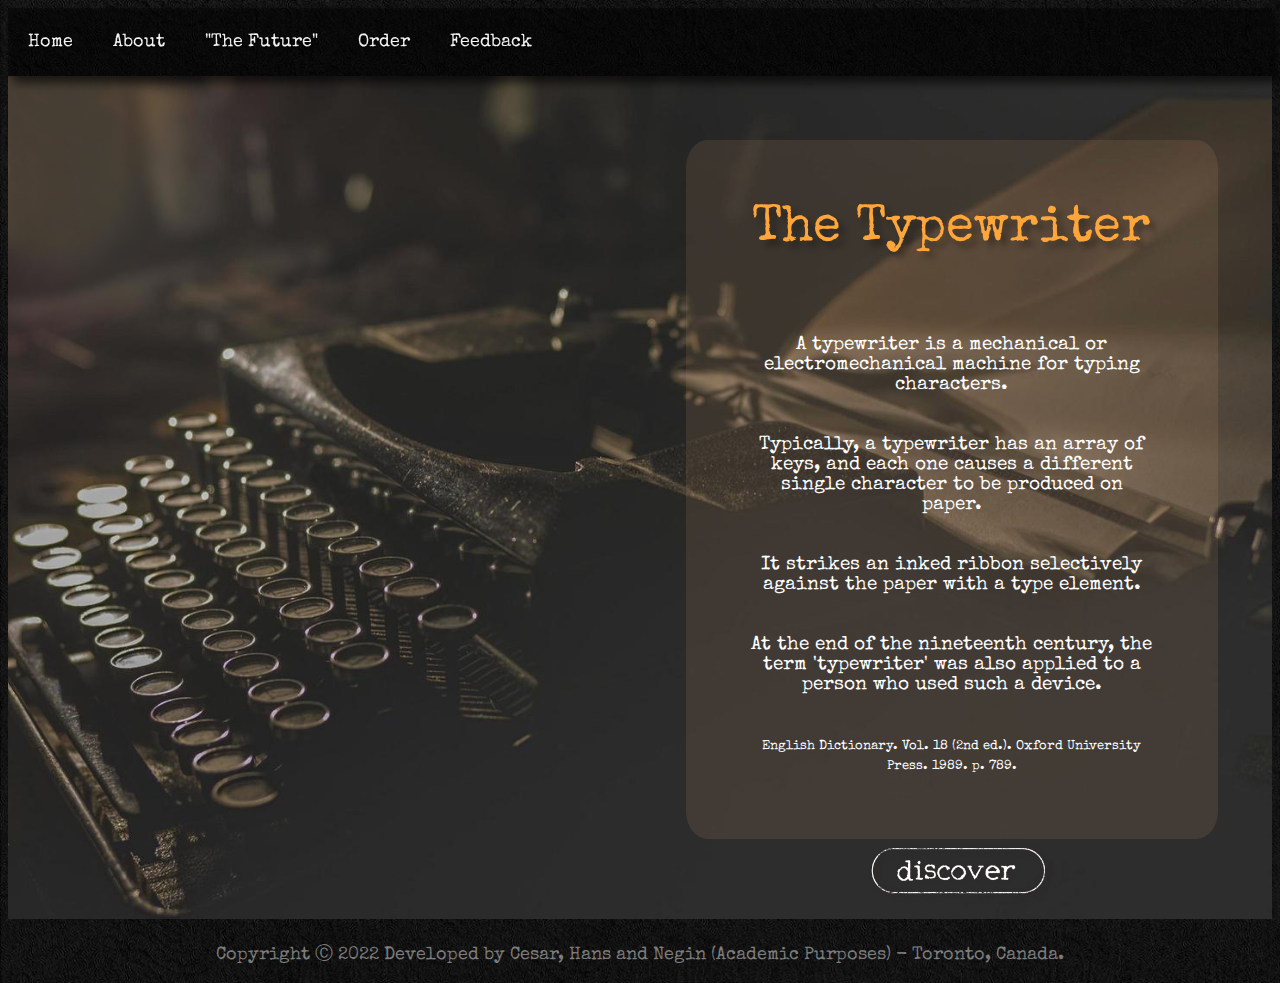
<file: About2.html>
<!DOCTYPE html>
<html lang="en">
<head>
  <meta charset="UTF-8">
  <meta http-equiv="X-UA-Compatible" content="IE=edge">
  <meta name="viewport" content="width=device-width, initial-scale=1.0">
  <title>About</title>
  <link rel="shortcut icon" href=".png" type="image/x-icon" />
  <link rel="stylesheet" href="css/styles.css" />
  <link rel="preconnect" href="https://fonts.googleapis.com"> 
  <link rel="preconnect" href="https://fonts.gstatic.com" crossorigin> 
  <link href="https://fonts.googleapis.com/css2?family=Special+Elite&display=swap" rel="stylesheet">  
</head>
<body>
  <div class="topnav">
    <a href="Index.html">Home</a>
    <a href="About2.html">About</a>
    <a href="Future.html">"The Future"</a>
    <a href="Order.html">Order</a>
    <a href="Feedback.html">Feedback</a>
  </div>
<main>
  <a href="Future.html">
    <img class="discover-button" src="images/discovery-white.png" alt="discover button">
  </a>
  <div class="container-about">
    <div class="info-about">
      <p class="about-point"><span class="aba" style="font-size: 4vw; color:rgb(255, 166, 58); text-shadow: 6px 6px 6px rgba(0, 0, 0, 0.333);">The Typewriter</span><br><br><br><br><br>
        A typewriter is a mechanical or electromechanical machine for typing characters.<br><br><br>
        Typically, a typewriter has an array of keys, and each one causes a different single character to be produced on paper.<br> <br> <br>
        It strikes an inked ribbon selectively against the paper with a type element.<br><br><br>
        At the end of the nineteenth century, the term 'typewriter' was also applied to a person who used such a device.<br><br><br>
          <small style="font-size: 1vw;">English Dictionary. Vol. 18 (2nd ed.). Oxford University Press. 1989. p. 789.</small> </p>
    </div>
  </div>
<img class="background" src="images/background_about3.jpg" alt="typewriter" width="100%">
</main>
<footer>
  <div class="footer">
        <p>Copyright Ⓒ 2022 Developed by  Cesar, Hans and Negin (Academic Purposes) - Toronto, Canada.</p> 
   </div>
</footer>
</body>
</html>
</file>
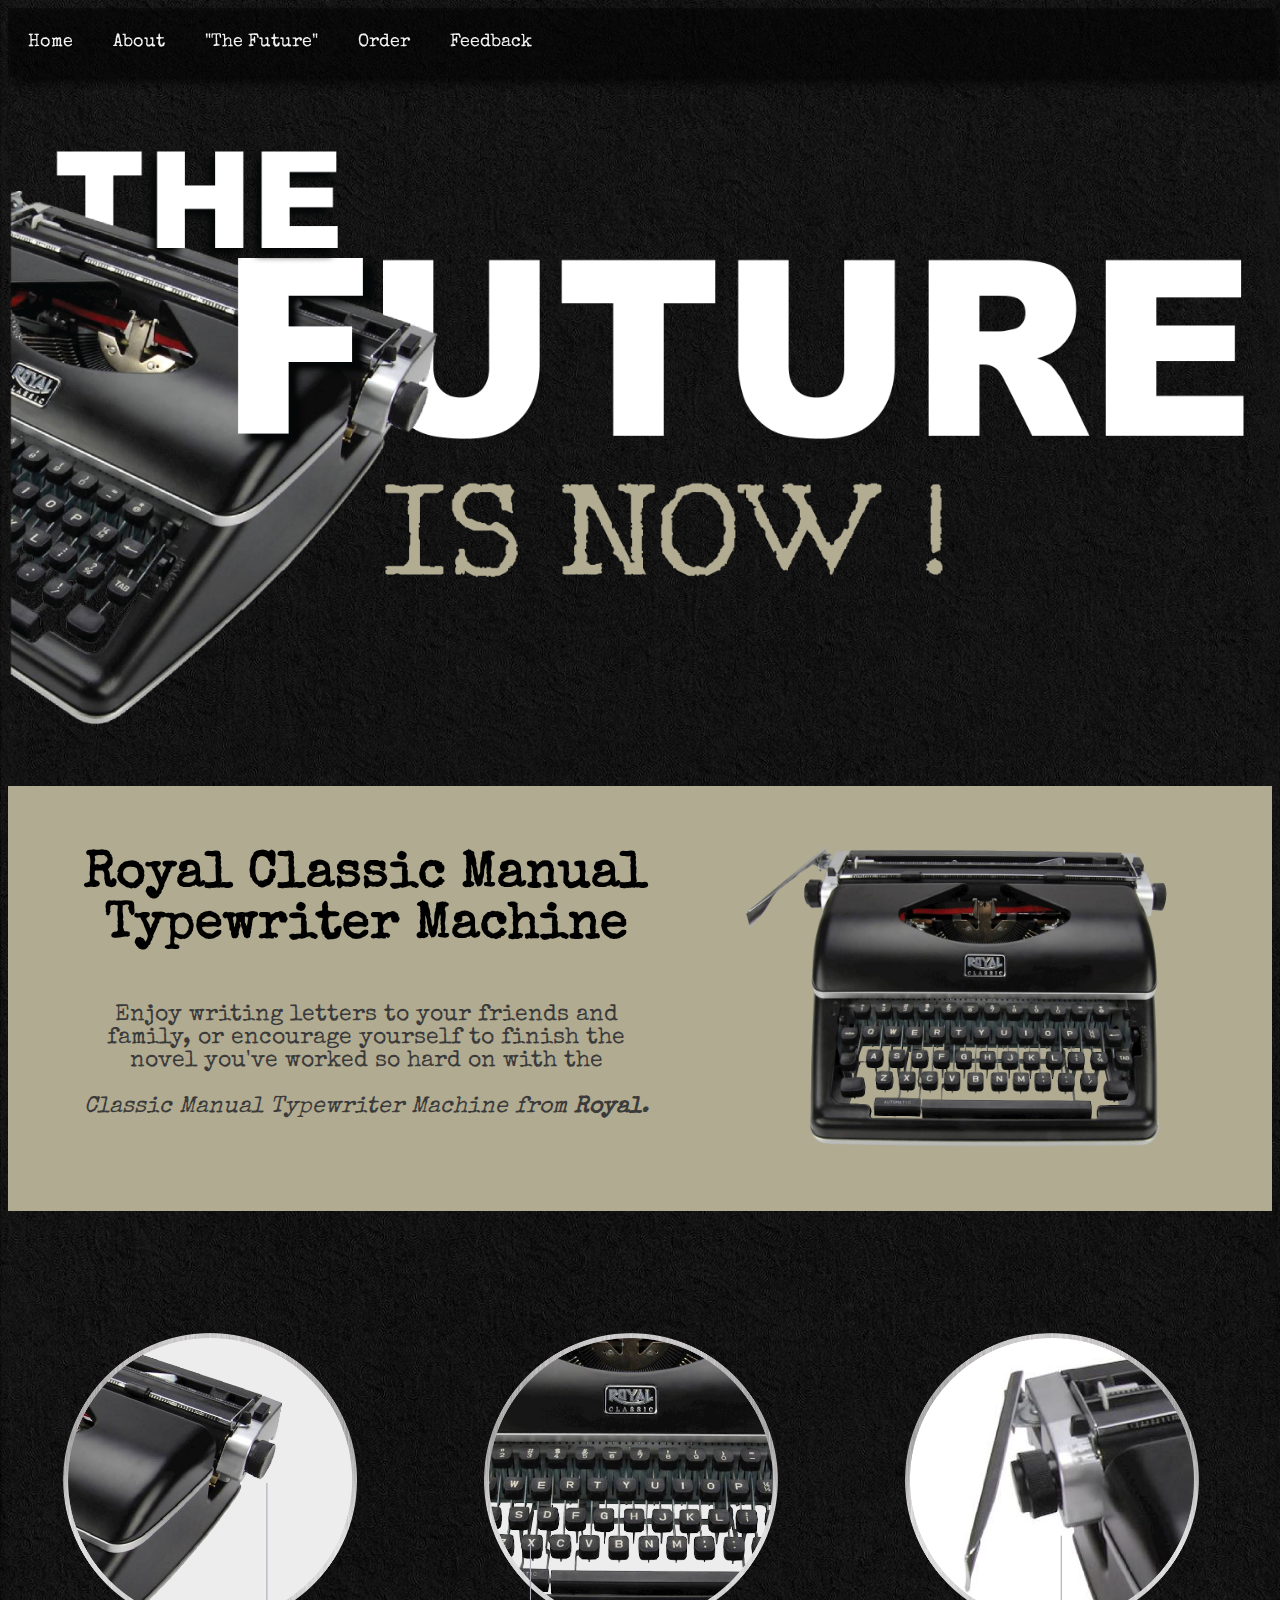
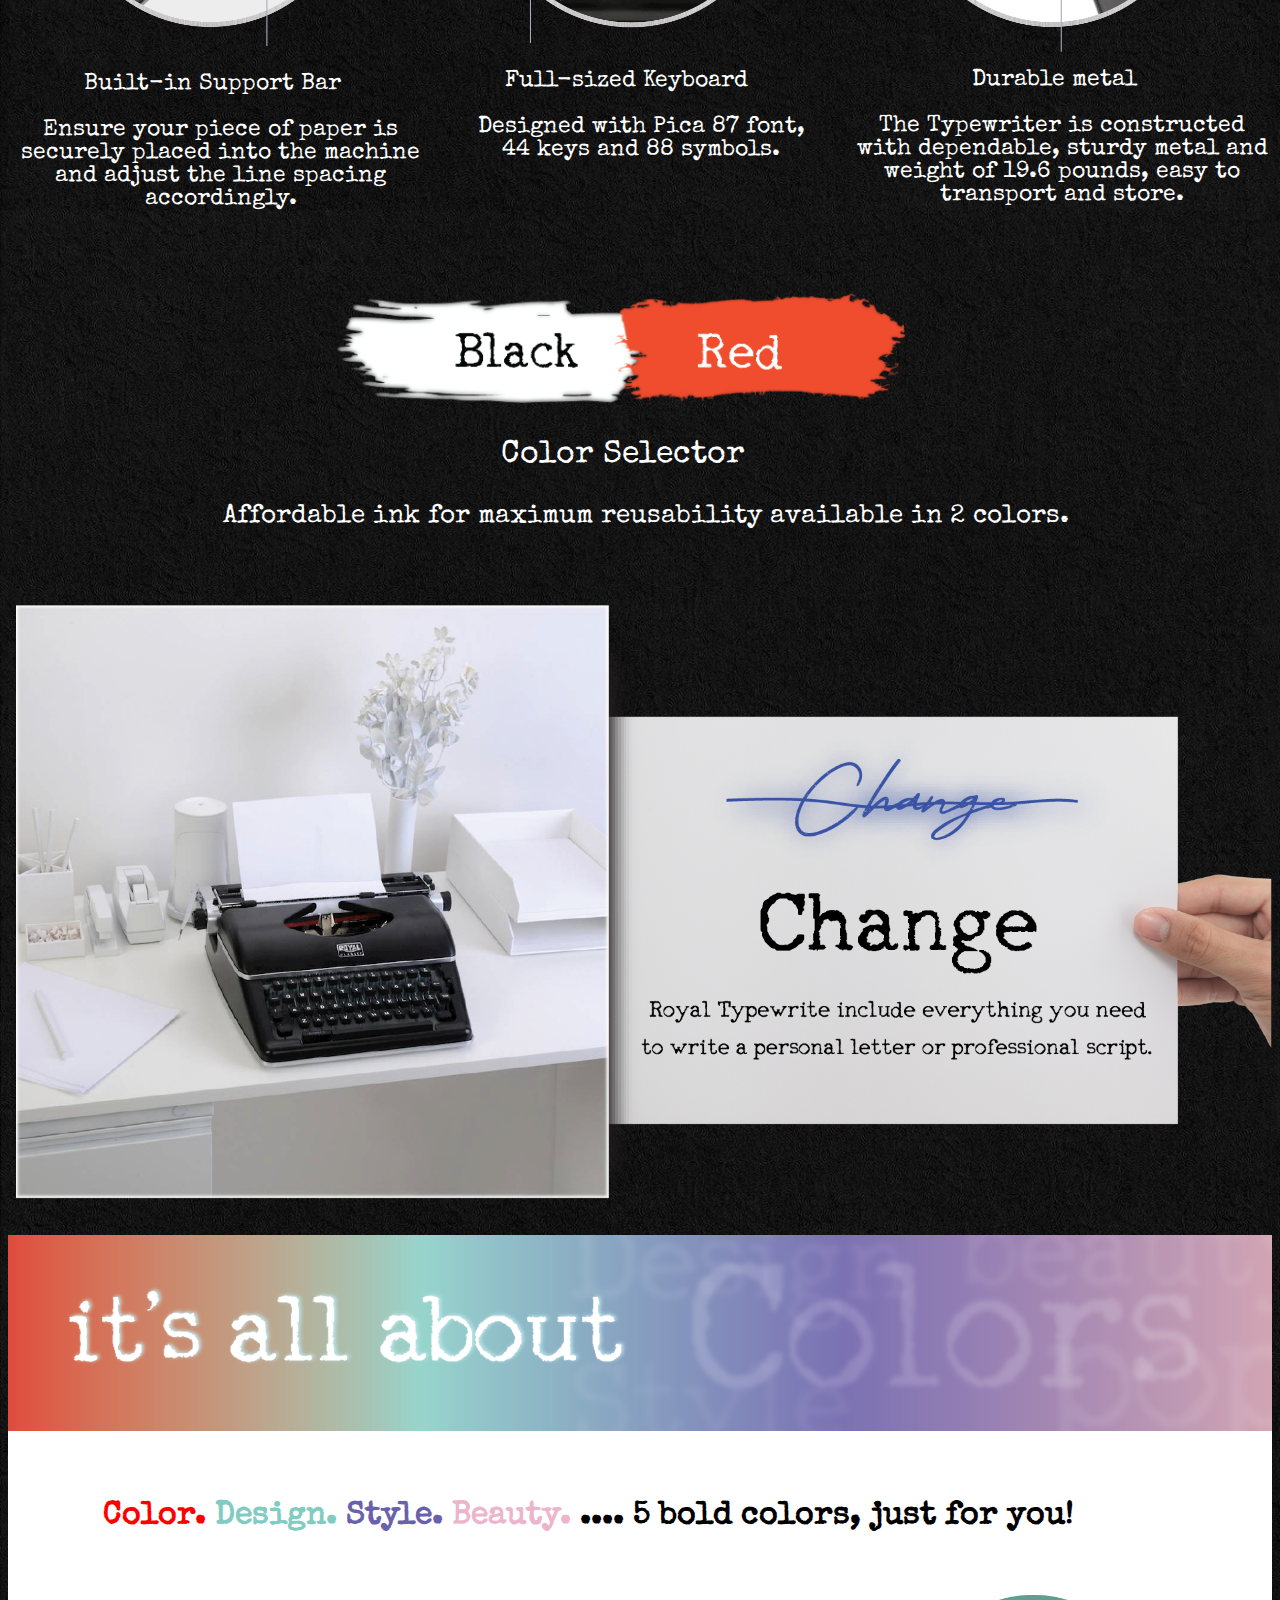
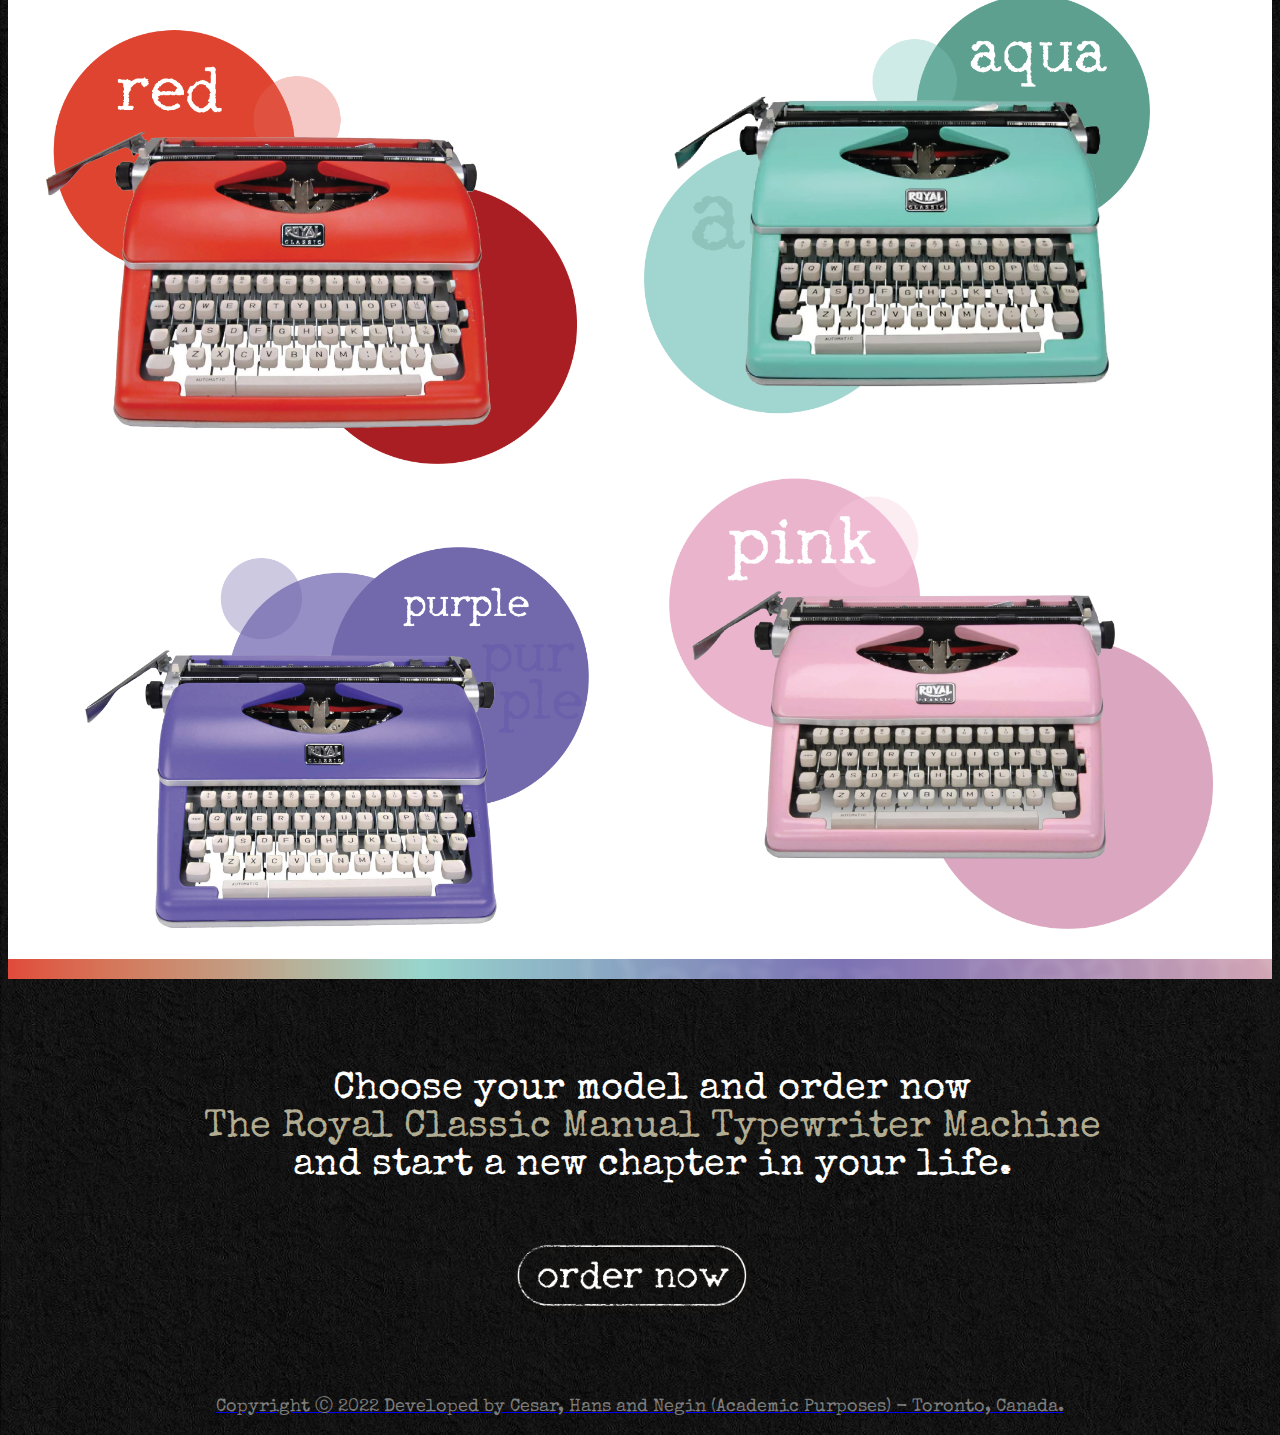
<file: Future.html>
<!DOCTYPE html>
<html lang="en">
<head>
    <meta charset="UTF-8">
    <meta http-equiv="X-UA-Compatible" content="IE=edge">
    <meta name="viewport" content="width=device-width, initial-scale=1.0">
    <title>The Future</title>
    <link rel="shortcut icon" href=".png" type="image/x-icon" />
	<link rel="stylesheet" href="css/styles.css" />
    <link rel="preconnect" href="https://fonts.googleapis.com"> 
    <link rel="preconnect" href="https://fonts.gstatic.com" crossorigin> 
    <link href="https://fonts.googleapis.com/css2?family=Special+Elite&display=swap" rel="stylesheet">  
</head>
<body>
    <div class="topnav">
        <a href="Index.html">Home</a>
        <a href="About2.html">About</a>
        <a href="Future.html">"The Future"</a>
        <a href="Order.html">Order</a>
        <a href="Feedback.html">Feedback</a>
    </div>
    <div class ="future">
        <img class="img1" src="images/testeimagem.png" alt="The Future is now" width="100%">
    </div>
    <br>
    <br>
    <div class="container2">
        <div class="container2itens"> 
            <h1 class="description">Royal Classic Manual Typewriter Machine</h1>
            <p class="t1">Enjoy writing letters to your friends and family, or encourage yourself to finish the novel you've worked so hard on with the<br><br><em>Classic Manual Typewriter Machine from <b>Royal</b>.</em></p>
            <img class="rec3" src="images/rec3.png" alt="black typewriter">
        </div>
    </div>
    <div class="container3">
        <div class="column">
            <img class="details1" src="images/supportbar.png" alt="supportbar">
            <p class="detailstext">Built-in Support Bar</p>
            <p class="detailstext2">Ensure your piece of paper is securely placed into the machine and adjust the line spacing accordingly.</p>
        </div>
        <div class="column" >
            <img class="details1" src="images/keys.png" alt="keys">
            <p class="detailstext">Full-sized Keyboard</p>
            <p class="detailstext2">Designed with Pica 87 font,<br>44 keys and 88 symbols.</p>
        </div>
        <div class="column" >
            <img class="details1" src="images/metal.png" alt="metal">
            <p class="detailstext3">Durable metal</p>
            <p class="detailstext2">The Typewriter is constructed with dependable, sturdy metal and weight of 19.6 pounds, easy to transport and store.</p>
        </div>
    </div>
    <div class="container4">  
        <div class="column2">
            <img class="details2" src="images/inkcolors.png" alt="black and red ink">
            <p class="detailstext4">Color Selector</p>
            <p class="detailstext5">Affordable ink for maximum reusability available in 2 colors.</p>
    </div>
    <img class="rec6" src="images/rec7.png" alt="change" width="100%">
    <img class="rec7" src="images/rec8.png" alt="all about colors" width="100%">
    <div class="container6">
        <div class="container6itens">
            <h2 class="colortext" >
            <span style="color:red">Color. </span> 
            <span style="color: #81CBC1">Design. </span> 
            <span style="color: #6961AB">Style. </span> 
            <span style="color: #EDB5CC">Beauty. </span>
            .... 5 bold colors, just for you!</h2>
            <img class="typecolors1" src="images/redtype1.png" alt="Red typewriter">
            <img class="typecolors2" src="images/aquatype.png" alt="Aqua typewriter">
            <img class="typecolors3" src="images/purpletype.png" alt="Purple typewriter">
            <img class="typecolors4" src="images/pinktype1.png" alt="Pink typewriter">
        </div>
    </div>
    <img class="colorfooter" src="images/footercolor.png" alt="colorbar" width="100%">
    <div class="container7">
            <p>Choose your model and order now <br> <span style="color:#B1AB91;">The Royal Classic Manual Typewriter Machine</span> <br>and start a new chapter in your life.</p> 
            <a href="Order.html">
            <img class="container7img" src="images/ordericon.png" alt="colorbar">
    </div>
    <footer>
        <div class="footer">
            <p>Copyright Ⓒ 2022 Developed by  Cesar, Hans and Negin (Academic Purposes) - Toronto, Canada.</p> 
       </div>
    </footer>
</body>
</html>
</file>
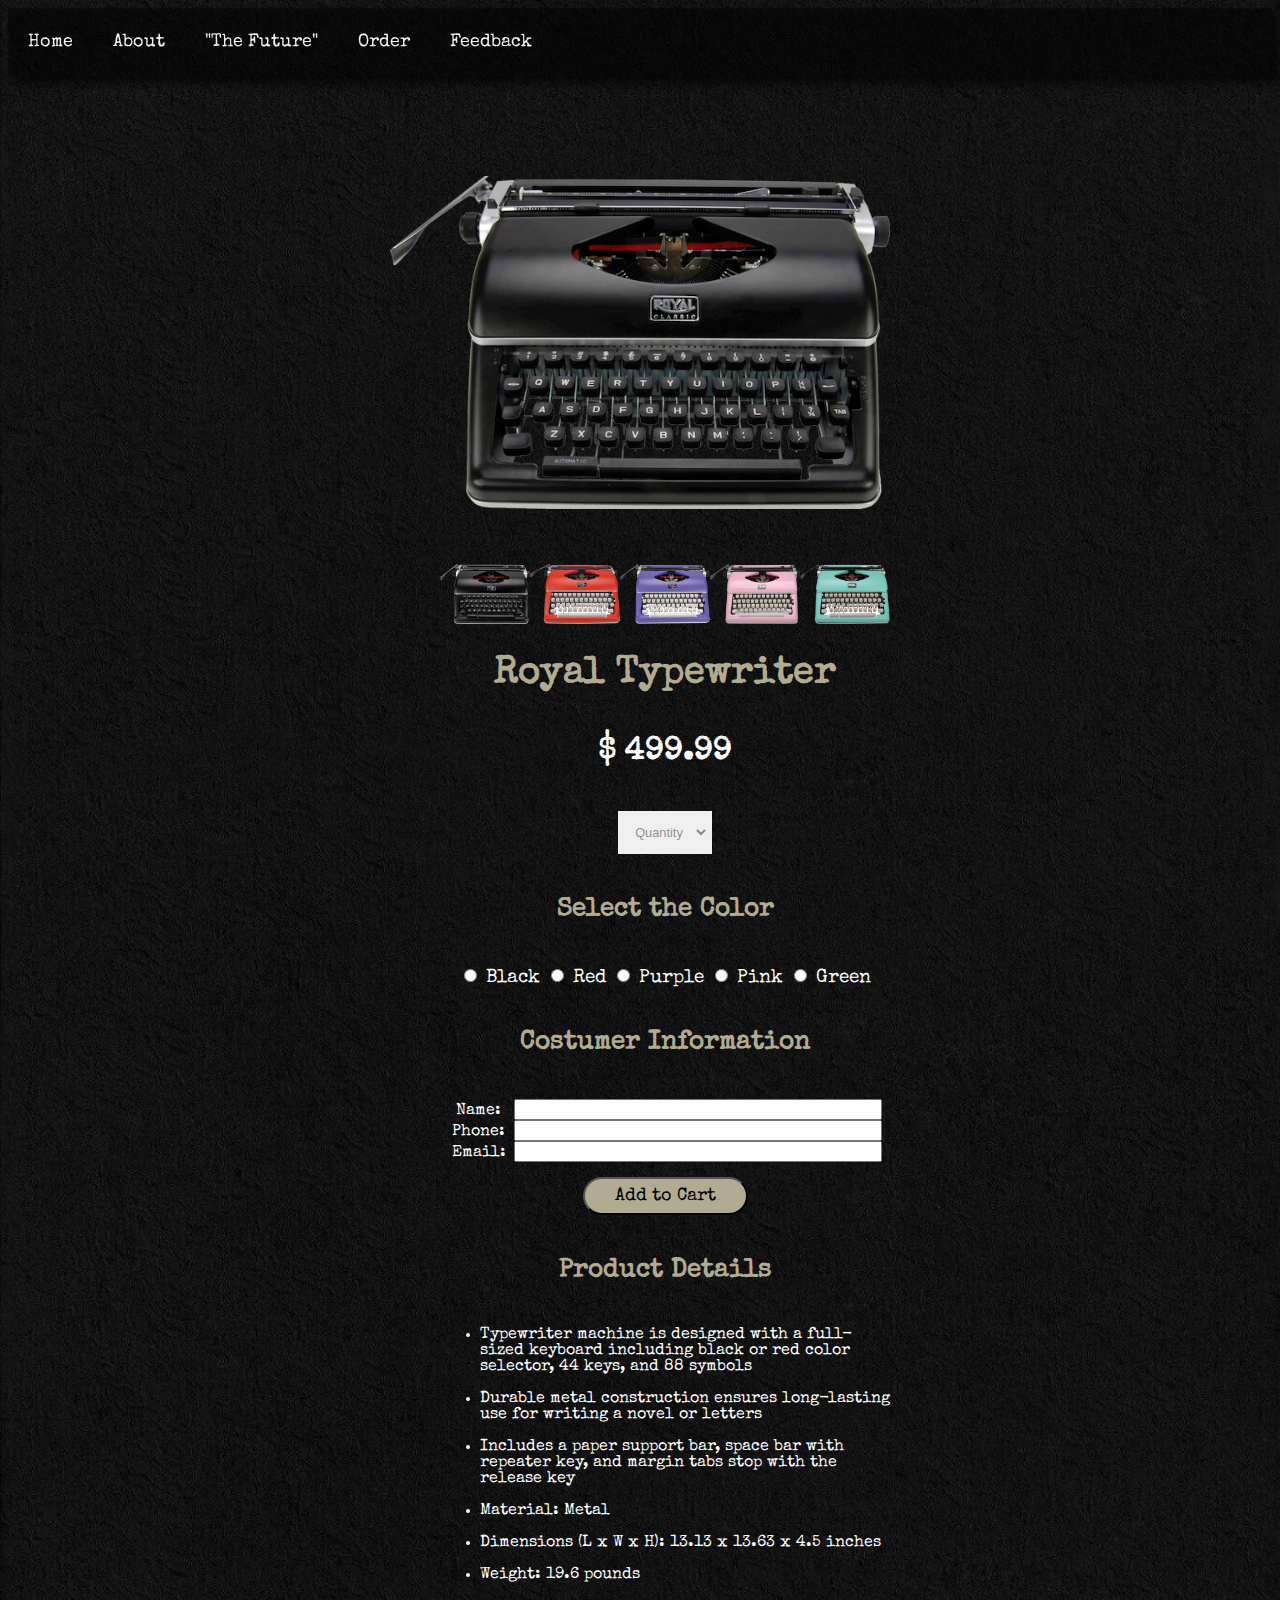
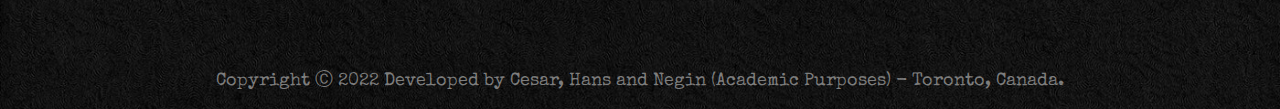
<file: Order.html>
<!DOCTYPE html>
<html lang="en">
    <head>
        <meta charset="UTF-8">
        <meta http-equiv="X-UA-Compatible" content="IE=edge">
        <meta name="viewport" content="width=device-width, initial-scale=1.0">
        <title>Order</title>
        <link rel=" shortcut icon" href="images/logoRoyal.png" />
        <link rel="stylesheet" href="css/styles.css" />
        <link rel="preconnect" href="https://fonts.googleapis.com"> 
        <link rel="preconnect" href="https://fonts.gstatic.com" crossorigin> 
        <link href="https://fonts.googleapis.com/css2?family=Special+Elite&display=swap" rel="stylesheet">  
        <link rel="stylesheet" href="./css/order.css">
    </head>
    <body>
        <div class="topnav">
            <a href="Index.html">Home</a>
            <a href="About2.html">About</a>
            <a href="Future.html">"The Future"</a>
            <a href="Order.html">Order</a>
            <a href="Feedback.html">Feedback</a>
        </div>
        <div class="small-container single-product">
            <div class="row">
                <section class="content">
                    <img src="images/rec3-neg.png" width="100%" class="main-product-img js-product-img">
                    <div class="small-img-row">
                        <div class="small-img-col">
                            <img src="images/rec3-neg.png" width="100%" class="small-img" > 
                        </div>
                        <div class="small-img-col">
                            <img src="images/redrec-neg.png" width="100%" class="small-img"> 
                        </div>
                        <div class="small-img-col">
                            <img src="images/purplerec-neg.png" width="100%" class="small-img"> 
                        </div>
                        <div class="small-img-col">
                            <img src="images/pinkrec-neg.png" width="100%" class="small-img"> 
                        </div>
                        <div class="small-img-col">
                            <img src="images/greenrec-neg.png" width="100%" class="small-img"> 
                        </div>
                    
                    </div>
                    <div class="col-2">
                        <h1>Royal Typewriter</h1>
                        <h4>$ 499.99</h4>
                        <select class="select">
                            <option>Quantity</option>
                            <option>1</option>
                            <option>2</option>
                            <option>3</option>
                            <option>4</option>
                        </select>
                        <h5>Select the Color</h5>
                        <div class="colors">
                            <input type="radio" name="color" id="color-1" value="black" />
                            <label for="color-1">Black</label>
                            <input type="radio" name="color" id="color-2" value="red" />
                            <label for="color-2">Red</label>
                            <input type="radio" name="color" id="color-3" value="purple" />
                            <label for="color-3">Purple</label>
                            <input type="radio" name="color" id="color-4" value="pink" />
                            <label for="color-4">Pink</label>
                            <input type="radio" name="color" id="color-5" value="green" />
                            <label for="color-5">Green</label>
                        </div>
                        <h5>Costumer Information</h5>
                        <form class="costumer-form">
                            <div>
                                <label for="fullname">Name:</label>
                                <input class="costumerinfo" type="text" id="fullname" name="FULL NAME" />
                            </div>
                            <div>
                                <label for="phone">Phone: </label>
                                <input class="costumerinfo" type="tel" id="Phone" name="PHONE" />
                            </div>
                            <div>
                                <label for="email">Email:</label>
                                <input class="costumerinfo" type="email" id="email" name="E-mail" aria-label="required"/>
                            </div>
                            <button type="submit" class="btn js-add-to-cart">Add to Cart</button>
                        </form> 
                        <h5>Product Details</h5>
                        <ul>
                            <li>Typewriter machine is designed with a full-sized keyboard including black or red color selector, 44 keys, and 88 symbols</li><br>
                            <li>Durable metal construction ensures long-lasting use for writing a novel or letters</li><br>
                            <li>Includes a paper support bar, space bar with repeater key, and margin tabs stop with the release key</li><br>
                            <li>Material: Metal</li><br>
                            <li>Dimensions (L x W x H): 13.13 x 13.63 x 4.5 inches</li><br>
                            <li>Weight: 19.6 pounds</li>
                        </ul>
                </section>
                </div>
            </div>
        </div>
        <footer>
            <div class="footer">
                <p>Copyright Ⓒ 2022 Developed by  Cesar, Hans and Negin (Academic Purposes) - Toronto, Canada.</p> 
           </div>
        </footer>
        <script>
            const productImg = document.querySelector(".js-product-img");
            const smallImg = document.querySelectorAll(".small-img");
            
            smallImg.forEach((el) =>{
                el.addEventListener('click', (e) => {
                    console.log("my log", e.target.src);
                    productImg.setAttribute("src",e.target.src);
                });
            })
            
        </script>
    </body>
</html>
</file>
<file: css/styles.css>
body {
  background-image: url("../images/black3.jpeg");
  background-repeat: repeat;
  background-size: 100%;
}

.paper-content {
  margin: 0 auto;
  width: 100%;
  height: 50%;
}

.title {
  
  position: absolute;
  margin-left: 32.7%;
  margin-top: 25%;
  cursor: default;
  display: block;
  color: rgb(0, 0, 0);
  font-family: 'Special Elite', cursive;
  font-size: 2.3vw;
  text-size-adjust: auto;
  color: rgb(0, 0, 0);
  white-space: nowrap;
  overflow: hidden;
  width: 30em;
  animation: type 4s steps(60, end); 
}

@keyframes type{ 
  from { width: 0; } 
}

.selling-point1 {
  position: absolute;
  margin-left: 31.4%;
  margin-top: 40%;
  cursor: default;
  display: block;
  color: rgb(0, 0, 0);
  font-family: 'Special Elite', cursive;
  font-size: 1.5vw;
  text-size-adjust: auto;
  color: rgb(0, 0, 0);
  width: 21em;
  text-align: center;
}

.selling-point2 {
  position: absolute;
  margin-left: 31.4%;
  margin-top: 50%;  
  cursor: default;
  display: block;
  color: rgb(0, 0, 0);
  font-family: 'Special Elite', cursive;
  font-size: 1.5vw;
  text-size-adjust: auto;
  color: rgb(0, 0, 0);
  width: 21em;
  text-align: center;
}

.selling-point3 {
  position: absolute;
  margin-left: 31.4%;
  margin-top: 60%;
  cursor: default;
  display: block;
  color: rgb(0, 0, 0);
  font-family: 'Special Elite', cursive;
  font-size: 1.5vw;
  text-size-adjust: auto;
  color: rgb(0, 0, 0);
  width: 21em;
  text-align: center;
}

.selling-point4 {
  position: absolute;
  margin-left: 31.4%;
  margin-top: 70%;
  cursor: default;
  display: block;
  color: rgb(0, 0, 0);
  font-family: 'Special Elite', cursive;
  font-size: 1.5vw;
  text-size-adjust: auto;
  color: rgb(0, 0, 0);
  width: 21em;
  text-align: center;
}

.selling-point5 {
  position: absolute;
  margin-left: 31.4%;
  margin-top: 80%;
  cursor: default;
  display: block;
  color: rgb(0, 0, 0);
  font-family: 'Special Elite', cursive;
  font-size: 1.5vw;
  text-size-adjust: auto;
  color: rgb(0, 0, 0);
  width: 21em;
  text-align: center;
}

.paper-logo {
  position: absolute;
  margin-left: 39.5%;
  margin-top: 5%;
  width: 15vw;
  cursor: default;
  display: block;
}

.discover {
  position: absolute;
  margin-left: 37%;
  margin-top: 95%;
  width: 20vw;
  cursor: default;
  display: block;
}

.discover:hover {
  filter: drop-shadow(5px 5px 5px rgba(0, 0, 0, 0.150));
}

.topnav {
  overflow: hidden;
  background-color: rgba(0, 0, 0, 0.317);
  box-shadow: 5px 5px 10px rgba(0, 0, 0, 0.441);
  filter: drop-shadow(1px 1px 1px);
}

.topnav a {
  float: left;
  color: #f2f2f2;
  padding: 25px 20px;
  text-decoration: none;
  font-size: 18px;
  font-family: 'Special Elite', cursive;
}

.topnav a:hover {
  background-color: rgb(91, 91, 91);
  color: black;
}

.text a {
  font-family: 'Special Elite', cursive;
  float: right;
  color: #cf9c71;
  font-size: 18px;
  font-style: italic;
}

.text a:hover {
  background-color: rgba(0, 0, 0, 0.317);
  color: #f2f2f2;
  cursor: default;
}


.footer p {
  text-align: center;
  color: #7d7d7d;
  font-size: 18px;
  font-family: 'Special Elite', cursive;
}


.logo {
  position: absolute;
  margin-left: 4.5%;
  margin-top: 3%;
  width: 200px;
}

.logo2 {
  position: absolute;
  margin-left: 78%;
  margin-top: 3%;
  width: 200px;
}

.container2 {
  background-color: #B1AB91;
}

.rec3 {
  margin-left: 50%;
  width: 50%;
}

.column {
  float: left;
  width: 33.3%;
  margin-top: 100px;
}

.future{
   animation: fadeIn 10s; 
}
@keyframes fadeIn {
  0% { opacity: 0; }
  100% { opacity: 1; }
}

.description{
  position: absolute;
  margin-left: -2%;
  margin-top: 5%;
  cursor: default;
  display: block;
  color: rgb(0, 0, 0);
  font-family: 'Special Elite', cursive;
  font-size: 4vw;
  text-size-adjust: auto;
  width: 15em;
  text-align: center;
}

.t1{
  position: absolute;
  margin-left: 5.5%;
  margin-top: 17%;
  cursor: default;
  display: block;
  color: rgb(58, 58, 58);
  font-family: 'Special Elite', cursive;
  font-size: 1.8vw;
  text-size-adjust: auto;
  width: 25em;
  text-align: center;

}

.details1{
  margin-left: 13%;
  margin-top: 5%;
  width: 70%;
}

.detailstext{
  color: white;
  font-family: 'Special Elite', cursive;
  font-size: 1.8vw;
  margin-left: 18%;
}

.detailstext2{
  color: white;
  font-family: 'Special Elite', cursive;
  font-size: 1.8vw;
  text-align: center;
  margin-left: 1%;
}

.detailstext3{
  color: white;
  font-family: 'Special Elite', cursive;
  font-size: 1.8vw;
  margin-left: 29%;
  margin-top: 3%;
}



.column2{
float: right;
width: 50%;
}

.details2{
  width: 90%;
  margin-left: -48%;
  margin-top: 10%;
}

.detailstext4{
  color: white;
  font-family: 'Special Elite', cursive;
  font-size: 2.5vw;
  margin-left: -22%;
  margin-top: 5%;
}

.detailstext5{
  color: white;
  font-family: 'Special Elite', cursive;
  font-size: 2vw;
  margin-left: -66%;
  margin-top: 1%;
}

.rec7{
  margin-top: -40px;
}

.container6{
background-color: #ffffff;
padding-top: 1%;
margin-top: -1%;
}
.typecolors1{
  margin-left: 3%;
  width: 42%;
}
.typecolors2{
  margin-left: 5%;
  width: 40%;
}
.typecolors3{
  margin-left: 6%;
  width: 40%;
  padding-bottom: 2%;
}
.typecolors4{
  margin-left: 6%;
  width: 43%; 
  padding-bottom: 2%;
  
}

h2{
  font-family: 'Special Elite', cursive;
  font-size: 2.5vw;
  margin-left: 7.5%;
  padding-top: 3%;
  padding-bottom: 2%;
}

.container7 p {
  margin-left: 13%;
  margin-top: 7%;
  cursor: default;
  font-family: 'Special Elite', cursive;
  font-size: 3vw;
  color: white;
  width: 25em;
  text-align: center;
}

.container7img{
  margin-left: 39.5%;
  width: 20%;
  margin-bottom: 4%;
}

.paper-image {
  position: absolute;
  margin-left: 39%;
  margin-top: 26%;
  width: 15vw;
  cursor: default;
  display: block;
}


.about-point {
  border-radius: 4%;
  padding: 5%;
  background-color: #cf9b7122;
  position: absolute;
  margin-left: 53%;
  margin-top: 5%;
  cursor: default;
  display: block;
  color: rgb(0, 0, 0);
  font-family: 'Special Elite', cursive;
  font-size: 1.5vw;
  text-size-adjust: auto;
  color: rgb(255, 255, 255);
  width: 21em;
  text-align: center;
}

.discover-button{
  width: 15%;
  margin-left: 67%;
  margin-top: 59%;
  position: absolute;
}
</file>
<file: css/order.css>
/* order page */


.small-container {
  max-width: 1000px;
  margin: auto;
}

.row {
  display: flex;
  align-items: center;
  flex-wrap: wrap;
  justify-content: space-around;
}

.small-img-row {
  display: flex;
  justify-content: center;
  padding-left: 10%;
}

.main-product-img {
  padding: 50px 0;
}

.small-img-col {
  flex-basis: 24%;
  cursor: pointer;
}

.single-product .content {
  padding: 50px;
}

.content {
  flex-basis: 50%;
  min-width: 350px;
  padding-left: 90px;
  color: #B1AB91;
  font-family: 'Special Elite', cursive;
}

.col-2{
  margin-left: 10%;
}

h1 {
  text-align: center;
  font-size: 3vw;
  color:#B1AB91;
  font-family: 'Special Elite', cursive;
}

h4 {
  text-align: center;
  color: white;
  font-size: 2.5vw;
}

h5 {
  text-align: center;
  color: #B1AB91;
  font-size: 2vw;
}


.single-product select {
  text-align: center;
  display: block;
  padding: 10px;
  margin: 0 auto;
  color: #0000006f;
  border:solid #cf9b7100;
  font-size: 1vw;
}

.colors{
  text-align: center;
  font-size: 1.5vw;
  color: white;
}


.single-product p {
  color: #B1AB91;
}


a {
  text-decoration: none;
  color:#cf9c71;
  /* margin-top: 30px; */
}

.costumer-form{

text-align: center;
} 

.costumerinfo{
width: 80%;
}

.costumer-form label{
  min-width: 60px;
  display: inline-block;
  color: white;
  
}
.costumer-form .require{
  color: red;
}

.btn {
  display: inline-block;
  background:#B1AB91;
  color: black;
  margin-top: 15px;
  padding: 8px 30px;
  max-width: 30px 0;
  border-radius: 30px;
  transition: 0.5s;
  font-family: 'Special Elite', cursive;
  font-size: large;
}

.btn:hover {
  background: orange;
}

li{
  color: white;
  
}
</file>
